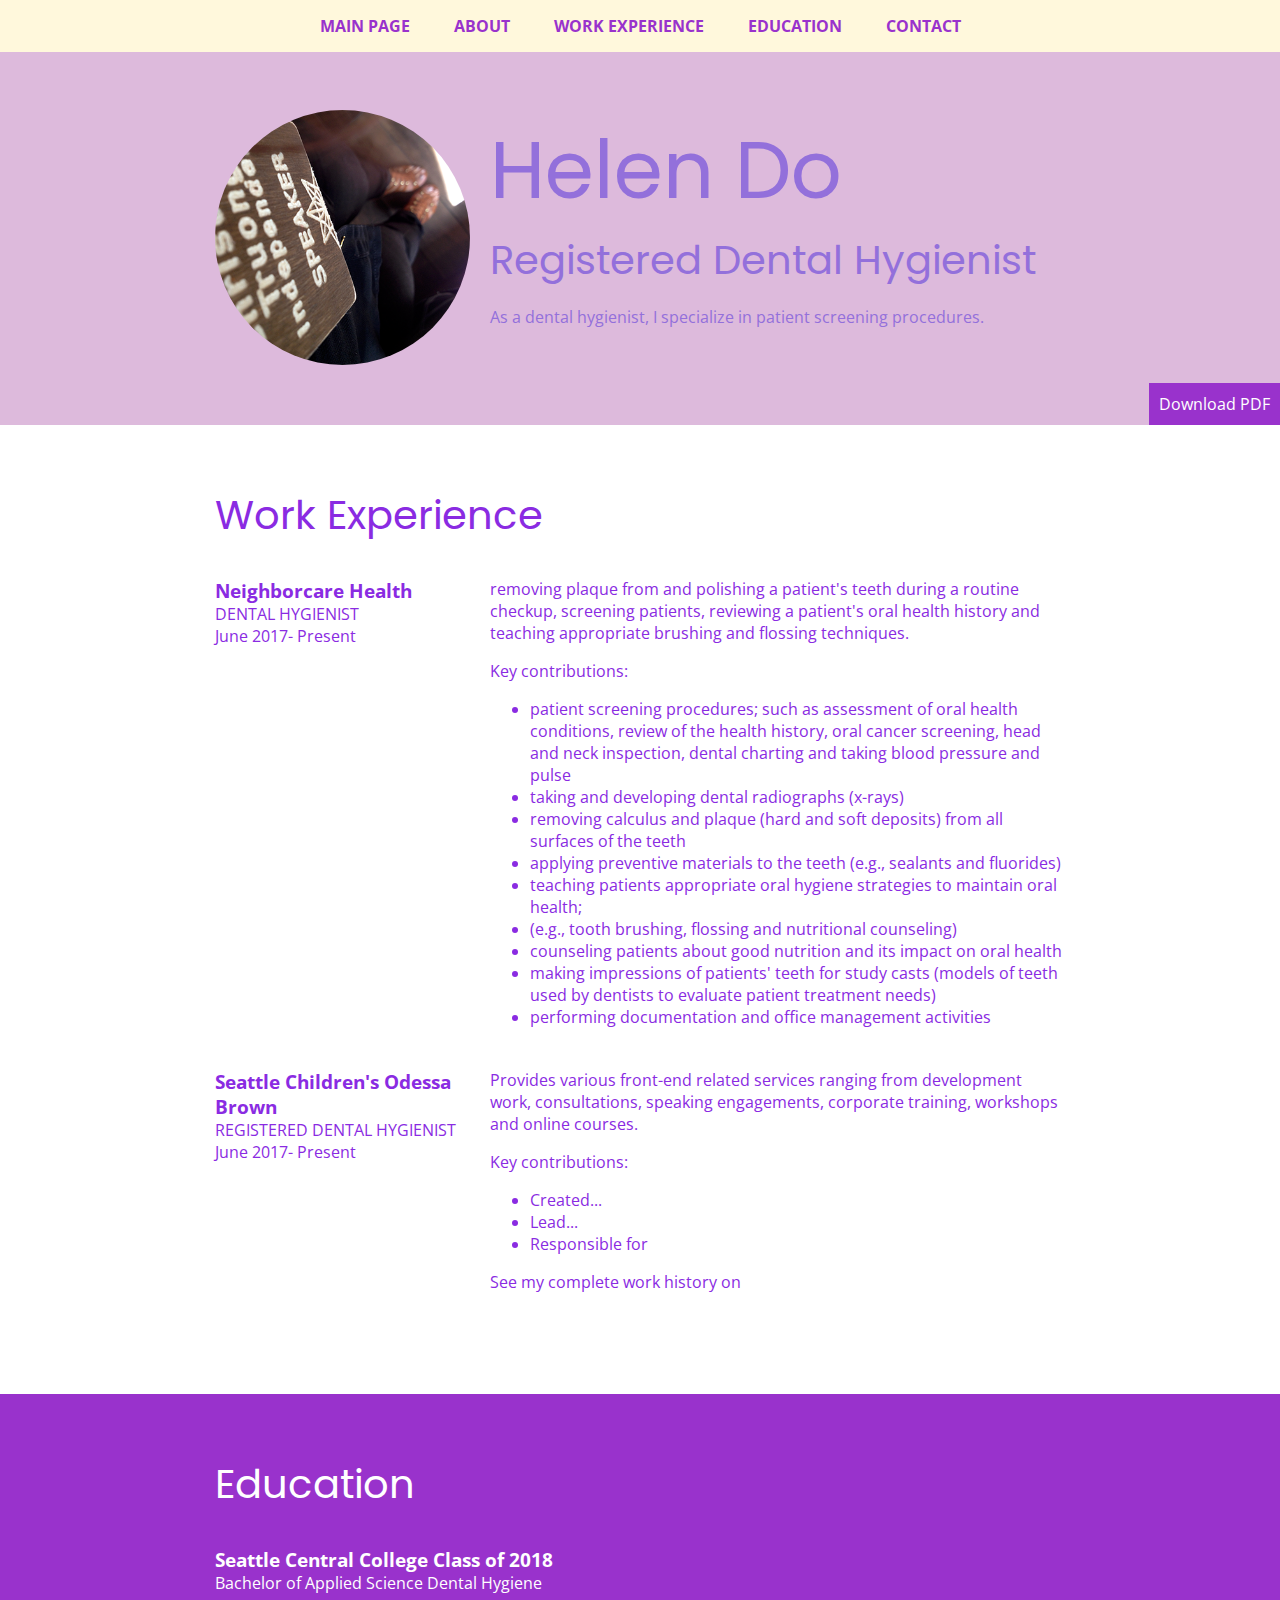
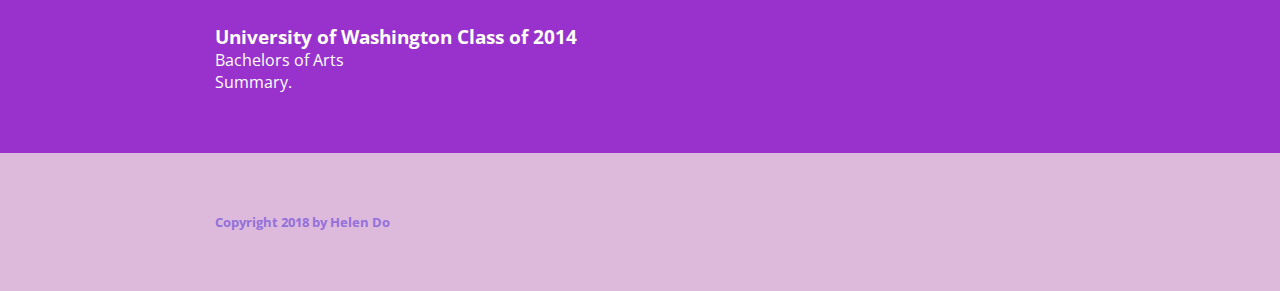
<file: extras/dental.html>
<!DOCTYPE html>
<html lang="en">
<head>
    <meta charset="UTF-8">
    <meta name="viewport" content="width=device-width, initial-scale=1.0">
    <title>Dental Hygienist</title>
    <link href="https://fonts.googleapis.com/css?family=Open+Sans|Poppins" rel="stylesheet">
    <link rel="stylesheet" href="https://use.fontawesome.com/releases/v5.0.10/css/all.css" integrity="sha384-+d0P83n9kaQMCwj8F4RJB66tzIwOKmrdb46+porD/OvrJ+37WqIM7UoBtwHO6Nlg" crossorigin="anonymous">
    <link rel="stylesheet" href="../css/dental.css">
    <link rel="SHORTCUT ICON" href="tooth.ico" type="image/x-icon" />
</head>
<body>
    <!-- // Intro -->
    <header id="about">
            <a href="resume-helen.pd" class="btn download" download>Download PDF</a>
            <nav>
                <a id='mainPageLink' href="../index.html" title= "Main Page">Main Page</a>
                <a href="#about">About</a>
                <a href="#work">Work Experience</a>
                <a href="#education">Education</a>
                <a href="#contact">Contact</a>
                  </nav>
        <div class="content-wrap">
            <img class="profile-img col-narrow" src="../images/helen-do.png" alt="Helen Do">
            <div class="col-wide">
            <h1>Helen Do</h1>
            <h2>Registered Dental Hygienist</h2>
            <p>As a dental hygienist, I specialize in patient screening procedures.</p>
         </div>
        </div>
    </header>
    
    <main> 
        <!-- // Work Experience -->
        <section id="work" class="work">
            <div class="content-wrap">
            <h2>Work Experience</h2>

            <!-- Job Details: copy this whole block to add more jobs -->
            <div class="col-narrow">
                <h3>Neighborcare Health</h3>
                <p class="uppercase">Dental Hygienist</p>
                <p>June 2017- Present</p>
            </div>
            <div class="col-wide job-description">
                    <p>removing plaque from and polishing a patient's teeth during a routine checkup, screening patients, reviewing a patient's oral health history and teaching appropriate brushing and flossing techniques.</p>
                <p>Key contributions:</p>
            <ul>
                <li>patient screening procedures; such as assessment of oral health conditions, review of the health history, oral cancer screening, head and neck inspection, dental charting and taking blood pressure and pulse</li>
                <li>taking and developing dental radiographs (x-rays)</li>
                <li>removing calculus and plaque (hard and soft deposits) from all surfaces of the teeth</li>
                <li>applying preventive materials to the teeth (e.g., sealants and fluorides)</li>
                <li>teaching patients appropriate oral hygiene strategies to maintain oral health;</li>
                <li>(e.g., tooth brushing, flossing and nutritional counseling)</li>
                <li>counseling patients about good nutrition and its impact on oral health</li>
                <li>making impressions of patients' teeth for study casts (models of teeth used by dentists to evaluate patient treatment needs)</li>
                <li>performing documentation and office management activities</li>
            </ul>
        </div>
        <div class="col-narrow">
                <h3>Seattle Children's Odessa Brown</h3>
                <p class="uppercase">Registered Dental Hygienist</p>
                <p>June 2017- Present</p>
            </div>
            <div class="col-wide job-description">
                <p>Provides various front-end related services ranging from development work, consultations, speaking engagements, corporate training, workshops and online courses.</p>
            <p>Key contributions:</p>
            <ul>
                <li>Created...</li>
                <li>Lead...</li>
                <li>Responsible for</li>
            </ul>
            <p>See my complete work history on <a href=""></a></p>
        </div>
            <!-- end of Job Details block. -->      
        </section>

        <!-- // Education -->
        <section id= "education" class="education">
            <div class="content-wrap">
            <h2>Education</h2>

            <!-- School 1 details. -->
            <h3>Seattle Central College Class of 2018</h3>
            <p>Bachelor of Applied Science Dental Hygiene</p>

             <!-- School 2 details.-->
             <h3>University of Washington Class of 2014</h3>
             <p>Bachelors of Arts</p>


            <!-- Add as many paragraphs as you need. -->
            <p>Summary.</p>
            <!-- End of school details. -->
            </div>
        </section>
    </main>
    
    <!-- // Footer & contact info -->
    <footer id="contact">
        <div class="content-wrap">

        <h5>Copyright 2018 by Helen Do</h5>
        </div>
    </footer>
</body>
</html>
</file>
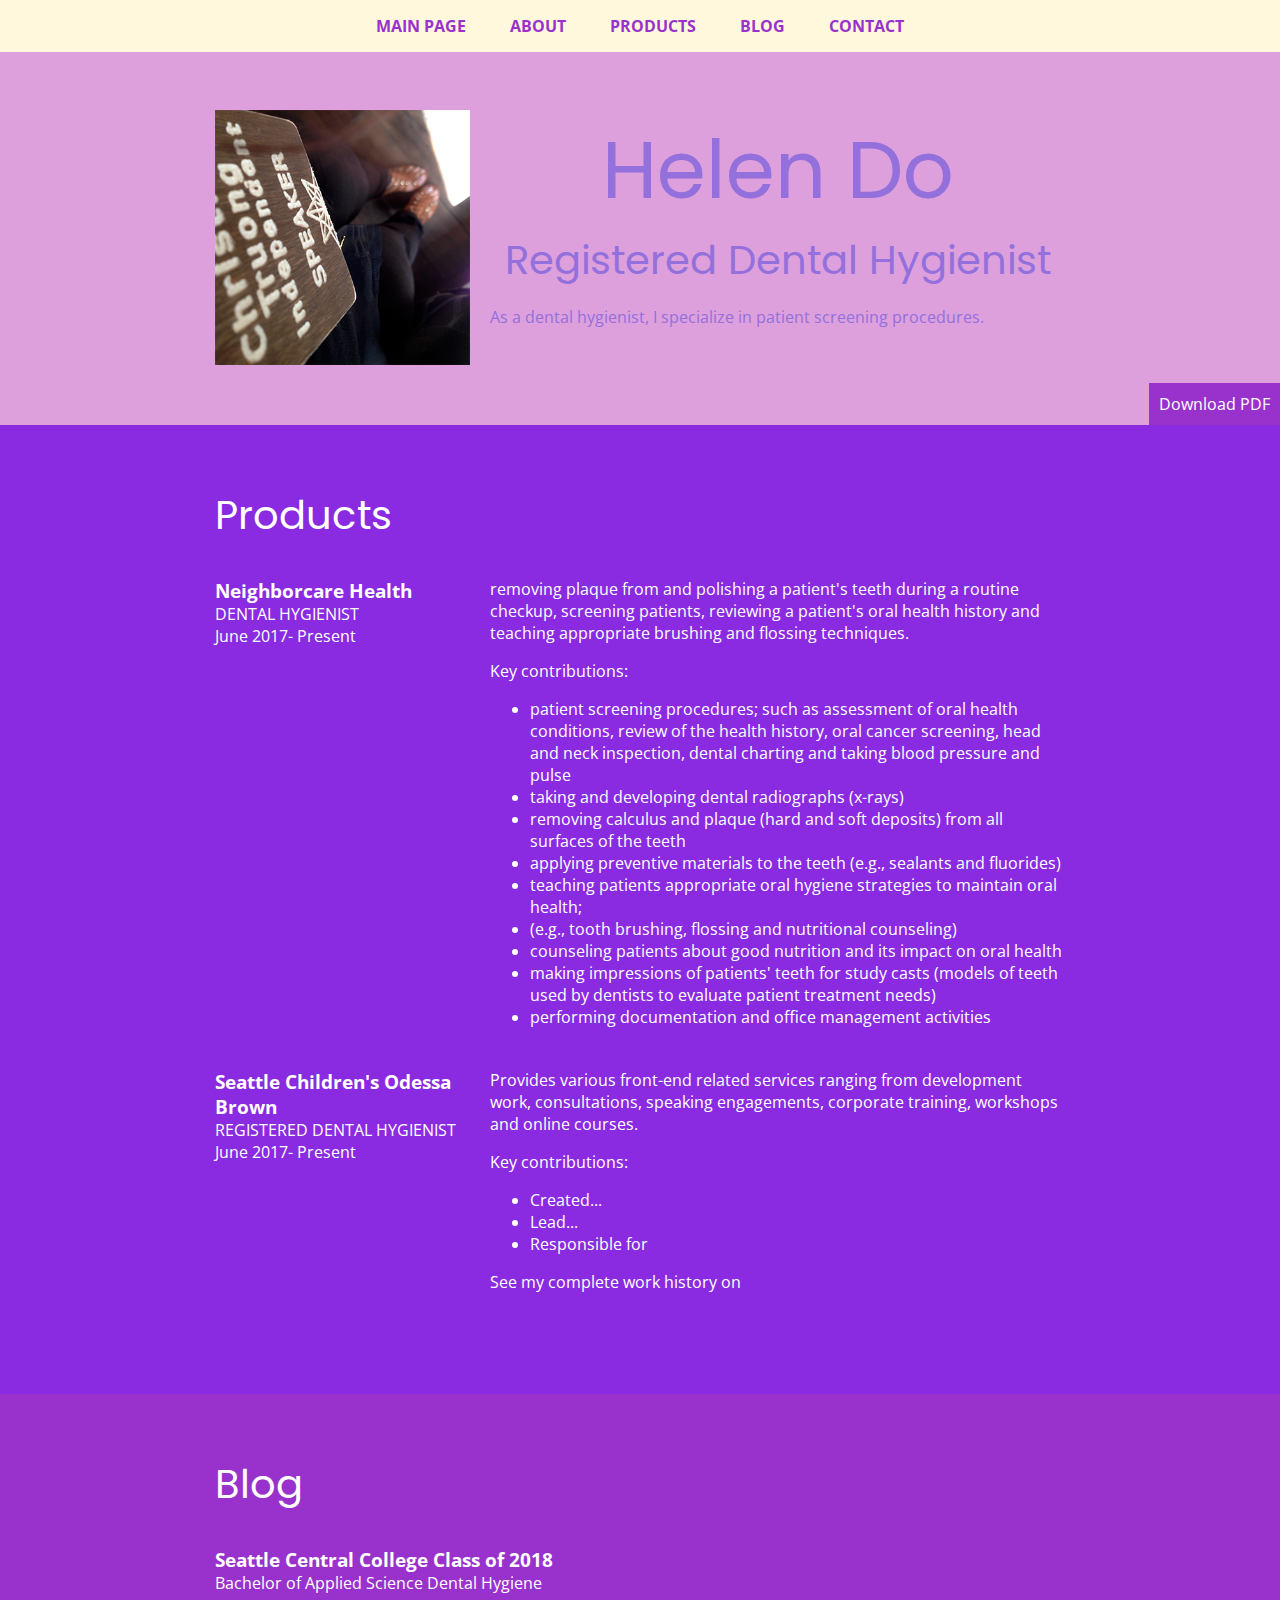
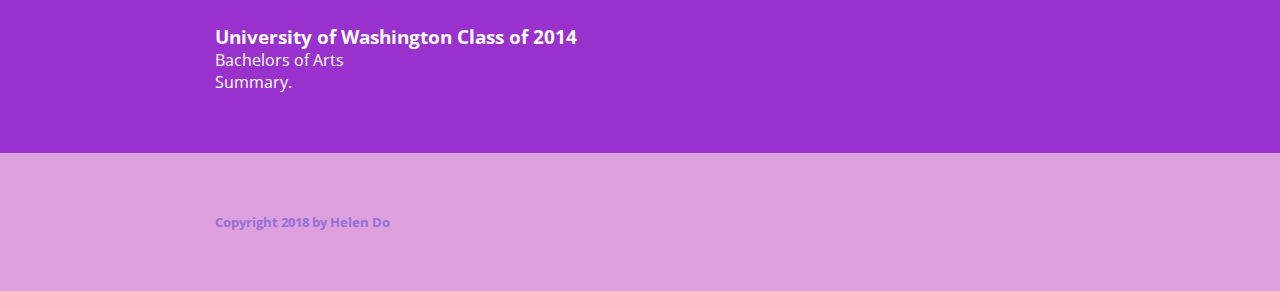
<file: extras/shop.html>
<!DOCTYPE html>
<html lang="en">
<head>
    <meta charset="UTF-8">
    <meta name="viewport" content="width=device-width, initial-scale=1.0">
    <title>Helen Do Shop</title>
    <link href="https://fonts.googleapis.com/css?family=Open+Sans|Poppins" rel="stylesheet">
    <link rel="stylesheet" href="https://use.fontawesome.com/releases/v5.0.10/css/all.css" integrity="sha384-+d0P83n9kaQMCwj8F4RJB66tzIwOKmrdb46+porD/OvrJ+37WqIM7UoBtwHO6Nlg" crossorigin="anonymous">
    <link rel="stylesheet" href="../css/shop.css">
    <link rel="SHORTCUT ICON" href="tooth.ico" type="image/x-icon" />
</head>
<body>
    <!-- // Intro -->
    <header id="about">
            <a href="resume-helen.pd" class="btn download" download>Download PDF</a>
            <nav>
                <a href="../index.html" title= "Main Page">Main Page</a>
                <a href="#about">About</a>
                <a href="#Products">Products</a>
                <a href="#blog">Blog</a>
                <a href="#contact">Contact</a>
                  </nav>
        <div class="content-wrap">
            <img class="profile-img col-narrow" src="../images/helen-do.png" alt="Helen Do">
            <div class="col-wide">
            <h1>Helen Do</h1>
            <h2>Registered Dental Hygienist</h2>
            <p>As a dental hygienist, I specialize in patient screening procedures.</p>
         </div>
        </div>
    </header>
    
    <main> 
        <!-- // Work Experience -->
        <section id="Products" class="Products">
            <div class="content-wrap">
            <h2>Products</h2>

            <!-- Job Details: copy this whole block to add more jobs -->
            <div class="col-narrow">
                <h3>Neighborcare Health</h3>
                <p class="uppercase">Dental Hygienist</p>
                <p>June 2017- Present</p>
            </div>
            <div class="col-wide job-description">
                    <p>removing plaque from and polishing a patient's teeth during a routine checkup, screening patients, reviewing a patient's oral health history and teaching appropriate brushing and flossing techniques.</p>
                <p>Key contributions:</p>
            <ul>
                <li>patient screening procedures; such as assessment of oral health conditions, review of the health history, oral cancer screening, head and neck inspection, dental charting and taking blood pressure and pulse</li>
                <li>taking and developing dental radiographs (x-rays)</li>
                <li>removing calculus and plaque (hard and soft deposits) from all surfaces of the teeth</li>
                <li>applying preventive materials to the teeth (e.g., sealants and fluorides)</li>
                <li>teaching patients appropriate oral hygiene strategies to maintain oral health;</li>
                <li>(e.g., tooth brushing, flossing and nutritional counseling)</li>
                <li>counseling patients about good nutrition and its impact on oral health</li>
                <li>making impressions of patients' teeth for study casts (models of teeth used by dentists to evaluate patient treatment needs)</li>
                <li>performing documentation and office management activities</li>
            </ul>
        </div>
        <div class="col-narrow">
                <h3>Seattle Children's Odessa Brown</h3>
                <p class="uppercase">Registered Dental Hygienist</p>
                <p>June 2017- Present</p>
            </div>
            <div class="col-wide job-description">
                <p>Provides various front-end related services ranging from development work, consultations, speaking engagements, corporate training, workshops and online courses.</p>
            <p>Key contributions:</p>
            <ul>
                <li>Created...</li>
                <li>Lead...</li>
                <li>Responsible for</li>
            </ul>
            <p>See my complete work history on <a href=""></a></p>
        </div>
            <!-- end of Job Details block. -->      
        </section>

        <!-- // Blog -->
        <section id= "blog" class="blog">
            <div class="content-wrap">
            <h2>Blog</h2>

            <!-- School 1 details. -->
            <h3>Seattle Central College Class of 2018</h3>
            <p>Bachelor of Applied Science Dental Hygiene</p>

             <!-- School 2 details.-->
             <h3>University of Washington Class of 2014</h3>
             <p>Bachelors of Arts</p>


            <!-- Add as many paragraphs as you need. -->
            <p>Summary.</p>
            <!-- End of school details. -->
            </div>
        </section>
    </main>
    
    <!-- // Footer & contact info -->
    <footer id="contact">
        <div class="content-wrap">

        <h5>Copyright 2018 by Helen Do</h5>
        </div>
    </footer>
</body>
</html>
</file>
<file: css/dental.css>
/* Color Palette
#282D42 - dark blue
#8D99AE - light blue
#EDF2F4 - blue/white
#EF233C - red
#9932CC - dark orchid 93, 164, 193
#7B68EE - medium lateblue
#9370DB - medium purple
#FFF8DC - cornsilk
#8A2BE2 - blueviolet
#DDA0DD - plum
#DDBADC - thistle
*/

/* Global styles ---------------*/
/* apply a natural box layout model to all elements, but allowing components to change */
html {
    box-sizing: border-box;
  }
  *, *:before, *:after {
    box-sizing: inherit;
  }
body {
    font-family: 'Open Sans', sans-serif;
    margin: 0;
}
h1, h2 {
    font-family: 'poppins', cursive;
    font-weight: 400;
}
h1 {
    font-size: 80px;
}
h2 {
    font-size: 40px;
    margin-top: 0;
}
h3 {
    margin: 0;
}
h4 {
    margin-top: 0;
    display: center;
    text-align: center;
}
h5 {
    margin: 0;
    display: left;
    text-align: left;
}
a {
    color: #9932CC;
}
a:hover {
    background: #DDA0DD;
    text-decoration: none;
}
.content-wrap {
    max-width: 950px;
    margin: 0 auto;
    padding: 60px 50px;
    overflow: hidden;
}
.uppercase {
    text-transform: uppercase;
}    
/* Download button */
.btn {
    text-decoration: none;
    background: #9932CC;
    color: white;
    padding: 10px;
    display: inline-block;
}

/* Header and Footer -----------*/
header, footer {
    background: #DDBADC;
    color: #9370DB;
}

/* header */
header {
    padding-top: 50px;
    position: relative;
}
header h1, header h2 {
    color: #9370DB;
    margin: 0;
}
.profile-img {
    border-radius: 50%;
}
.download {
    position: absolute;
    bottom: 0;
    right: 0;
}

/* footer */
footer {
    text-align: center;
}
.contact-info a {
    padding: 40px;
    display: inline-block;
}

/* Navigation ------*/
nav {
    text-align: center;
    background: #FFF8DC;
    position: fixed;
    top: 0;
    width: 100%;
}
nav a {
    display: inline-block;
    padding: 15px 20px;
    text-decoration: none;
    text-transform: uppercase;
    font-weight: 700;
}

/* Work Experience ------------*/
.work {
    background: white;
    color: #8A2BE2;
}
h3 ~ p {
    margin: 0;
}
.job-description {
     margin-bottom: 25px; 
}
.job-description p:first-of-type {
    margin-top: 0;
}

/* Education ---------------*/
.education {
    /* background: linear-gradient(rgba(150, 50, 204, 0.8),rgba(150, 50, 204,0.5)),
                url(../images/christina-truong.png) no-repeat fixed;
    background-size: cover; */
    background: #9932cc;
    color: white;
}
p + h3 {
    margin-top: 30px;
}

/* Media Queries ---------------*/
@media (min-width: 900px) {
    .col-narrow {
        width: 30%;
        float: left;
    }
    .col-wide {
        width: 70%;
        float: left;
        padding-left: 20px;
    }
}
@media (max-width: 899px) {
    header {
        text-align: center;
    }
    .profile-img {
        width: 200px;
    }
}
</file>
<file: css/shop.css>
/* Color Palette
#282D42 - dark blue
#8D99AE - light blue
#EDF2F4 - blue/white
#EF233C - red
#9932CC - dark orchid 93, 164, 193
#7B68EE - medium lateblue
#9370DB - medium purple
#FFF8DC - cornsilk
#8A2BE2 - blueviolet
#DDA0DD - plum
*/

/* Global styles ---------------*/
/* apply a natural box layout model to all elements, but allowing components to change */
html {
    box-sizing: border-box;
  }
  *, *:before, *:after {
    box-sizing: inherit;
  }
body {
    font-family: 'Open Sans', sans-serif;
    margin: 0;
}
h1, h2 {
    font-family: 'poppins', cursive;
    font-weight: 400;
}
h1 {
    font-size: 80px;
}
h2 {
    font-size: 40px;
    margin-top: 0;
}
h3 {
    margin: 0;
}
h4 {
    margin: 0;
    text-align: center;
}
h5 {
    margin: 0;
    display: left;
    text-align: left;
}
a {
    color: #9932CC;
}
a:hover {
    background: #DDA0DD;
    text-decoration: none;
}
.content-wrap {
    max-width: 950px;
    margin: 0 auto;
    padding: 60px 50px;
    overflow: hidden;
}

.uppercase {
    text-transform: uppercase;
}    
/* Download button */
.btn {
    text-decoration: none;
    background: #9932CC;
    color: white;
    padding: 10px;
    display: inline-block;
}

/* Header and Footer -----------*/
header, footer {
    background: #DDA0DD;
    color: #9370DB;
}

/* header */
header {
    padding-top: 50px;
    position: relative;
}
header h1, header h2 {
    color: #9370DB;
    margin: 0;
    text-align: center;
}
.download {
    position: absolute;
    bottom: 0;
    right: 0;
}

/* footer */
footer {
    text-align: center;
}
.contact-info a {
    padding: 40px;
    display: inline-block;
}
@keyframes fa-blink {
    0% { opacity: 1; }
    25% { opacity: 0.25; }
    50% { opacity: 0.5; }
    75% { opacity: 0.75; }
    100% { opacity: 0; }
}
.contact-info {
  -webkit-animation: fa-blink .75s linear infinite;
  -moz-animation: fa-blink .75s linear infinite;
  -ms-animation: fa-blink .75s linear infinite;
  -o-animation: fa-blink .75s linear infinite;
  animation: fa-blink .75s linear infinite;
}

/* Navigation ------*/
nav {
    text-align: center;
    background: #FFF8DC;
    position: fixed;
    top: 0;
    width: 100%;
}
nav a {
    display: inline-block;
    padding: 15px 20px;
    text-decoration: none;
    text-transform: uppercase;
    font-weight: 700;
}

/* Products ------------*/
.Products {
    background: #8A2BE2;
    color: white;
}
h3 ~ p {
    margin: 0;
}
.job-description {
     margin-bottom: 25px; 
}
.job-description p:first-of-type {
    margin-top: 0;
}

/* Blog ---------------*/
.blog {
    /* background: linear-gradient(rgba(150, 50, 204, 0.8),rgba(150, 50, 204,0.5)),
                url(../images/helen-do.png) no-repeat fixed;
    background-size: cover; */
    background: #9932cc;
    color: white;
}
p + h3 {
    margin-top: 30px;
}

/* Media Queries ---------------*/
@media (min-width: 900px) {
    .col-narrow {
        width: 30%;
        float: left;
    }
    .col-wide {
        width: 70%;
        float: left;
        padding-left: 20px;
    }
}
@media (max-width: 899px) {
    header {
        text-align: center;
    }
    .profile-img {
        width: 200px;
    }
}
</file>
